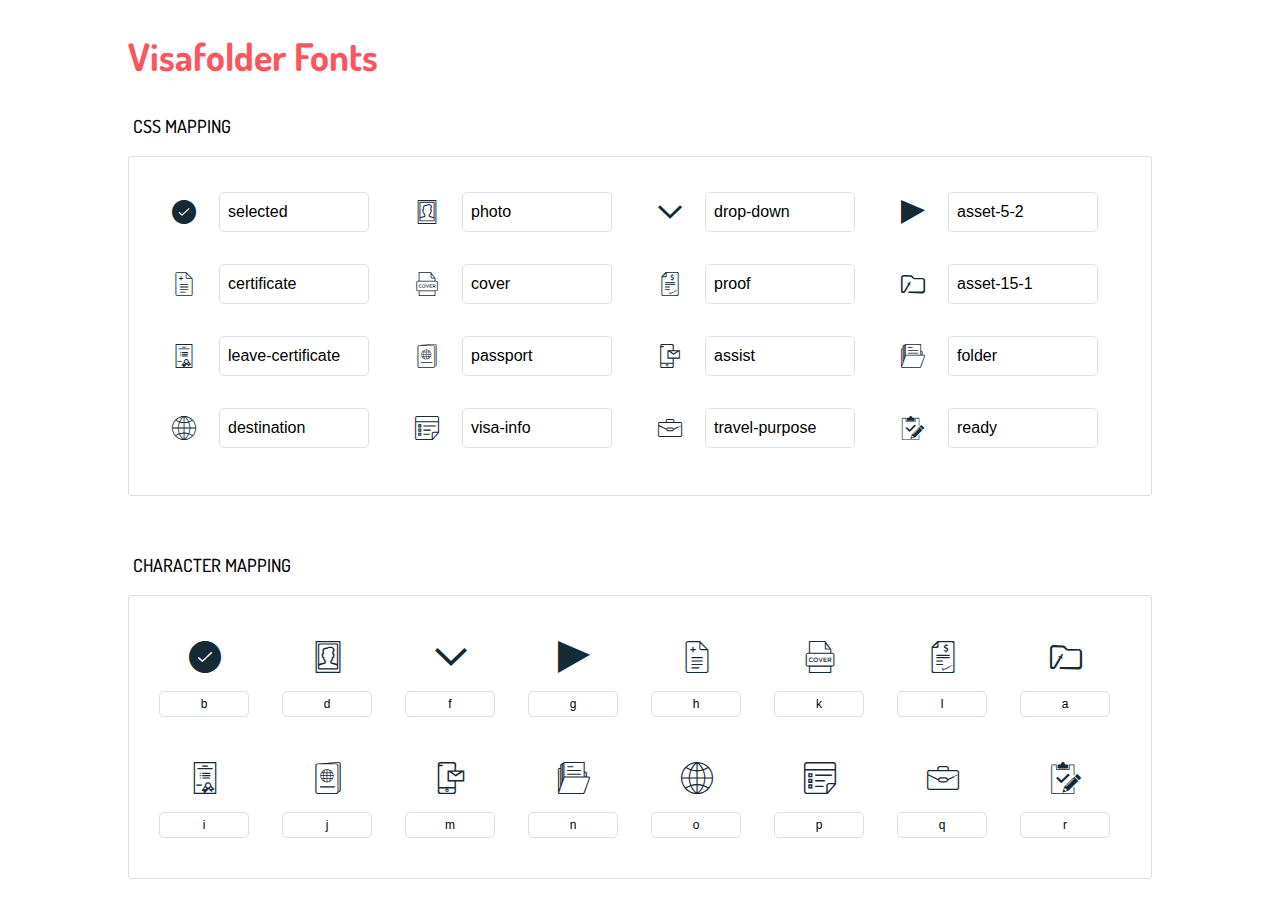
<file: visa-icons/icons-reference.html>
<!DOCTYPE html>
<html lang="en">
  <head>
    <meta charset="utf-8">
    <meta http-equiv="X-UA-Compatible" content="IE=edge,chrome=1">
    <meta name="viewport" content="width=device-width,initial-scale=1">
    <title>Visafolder</title>
    <link href="http://fonts.googleapis.com/css?family=Dosis:400,500,700" rel="stylesheet" type="text/css">
    <link rel="stylesheet" href="styles.css">
    <style type="text/css">html,body,div,span,applet,object,iframe,h1,h2,h3,h4,h5,h6,p,blockquote,pre,a,abbr,acronym,address,big,cite,code,del,dfn,em,img,ins,kbd,q,s,samp,small,strike,strong,sub,sup,tt,var,dl,dt,dd,ol,ul,li,fieldset,form,label,legend,table,caption,tbody,tfoot,thead,tr,th,td{margin:0;padding:0;border:0;outline:0;font-weight:inherit;font-style:inherit;font-family:inherit;font-size:100%;vertical-align:baseline}body{line-height:1;color:#000;background:#fff}ol,ul{list-style:none}table{border-collapse:separate;border-spacing:0;vertical-align:middle}caption,th,td{text-align:left;font-weight:normal;vertical-align:middle}a img{border:none}*{-webkit-box-sizing:border-box;-moz-box-sizing:border-box;box-sizing:border-box}body{font-family:'Dosis','Tahoma',sans-serif}.container{margin:15px auto;width:80%}h1{margin:40px 0 20px;font-weight:700;font-size:38px;line-height:32px;color:#fb565e}h2{font-size:18px;padding:0 0 21px 5px;margin:45px 0 0 0;text-transform:uppercase;font-weight:500}.small{font-size:14px;color:#a5adb4;}.small a{color:#a5adb4;}.small a:hover{color:#fb565e}.glyphs.character-mapping{margin:0 0 20px 0;padding:20px 0 20px 30px;color:rgba(0,0,0,0.5);border:1px solid #d8e0e5;-webkit-border-radius:3px;border-radius:3px;}.glyphs.character-mapping li{margin:0 30px 20px 0;display:inline-block;width:90px}.glyphs.character-mapping .icon{margin:10px 0 10px 15px;padding:15px;position:relative;width:55px;height:55px;color:#162a36 !important;overflow:hidden;-webkit-border-radius:3px;border-radius:3px;font-size:32px;}.glyphs.character-mapping .icon svg{fill:#000}.glyphs.character-mapping input{margin:0;padding:5px 0;line-height:12px;font-size:12px;display:block;width:100%;border:1px solid #d8e0e5;-webkit-border-radius:5px;border-radius:5px;text-align:center;outline:0;}.glyphs.character-mapping input:focus{border:1px solid #fbde4a;-webkit-box-shadow:inset 0 0 3px #fbde4a;box-shadow:inset 0 0 3px #fbde4a}.glyphs.character-mapping input:hover{-webkit-box-shadow:inset 0 0 3px #fbde4a;box-shadow:inset 0 0 3px #fbde4a}.glyphs.css-mapping{margin:0 0 60px 0;padding:30px 0 20px 30px;color:rgba(0,0,0,0.5);border:1px solid #d8e0e5;-webkit-border-radius:3px;border-radius:3px;}.glyphs.css-mapping li{margin:0 30px 20px 0;padding:0;display:inline-block;overflow:hidden}.glyphs.css-mapping .icon{margin:0;margin-right:10px;padding:13px;height:50px;width:50px;color:#162a36 !important;overflow:hidden;float:left;font-size:24px}.glyphs.css-mapping input{margin:0;margin-top:5px;padding:8px;line-height:16px;font-size:16px;display:block;width:150px;height:40px;border:1px solid #d8e0e5;-webkit-border-radius:5px;border-radius:5px;background:#fff;outline:0;float:right;}.glyphs.css-mapping input:focus{border:1px solid #fbde4a;-webkit-box-shadow:inset 0 0 3px #fbde4a;box-shadow:inset 0 0 3px #fbde4a}.glyphs.css-mapping input:hover{-webkit-box-shadow:inset 0 0 3px #fbde4a;box-shadow:inset 0 0 3px #fbde4a}</style>
  </head>
  <body>
    <div class="container">
      <h1>Visafolder Fonts</h1>
     
      <h2>CSS mapping</h2>
      <ul class="glyphs css-mapping">
        <li>
          <div class="icon icon-selected"></div>
          <input type="text" readonly="readonly" value="selected">
        </li>
        <li>
          <div class="icon icon-photo"></div>
          <input type="text" readonly="readonly" value="photo">
        </li>
        <li>
          <div class="icon icon-drop-down"></div>
          <input type="text" readonly="readonly" value="drop-down">
        </li>
        <li>
          <div class="icon icon-asset-5-2"></div>
          <input type="text" readonly="readonly" value="asset-5-2">
        </li>
        <li>
          <div class="icon icon-certificate"></div>
          <input type="text" readonly="readonly" value="certificate">
        </li>
        <li>
          <div class="icon icon-cover"></div>
          <input type="text" readonly="readonly" value="cover">
        </li>
        <li>
          <div class="icon icon-proof"></div>
          <input type="text" readonly="readonly" value="proof">
        </li>
        <li>
          <div class="icon icon-asset-15-1"></div>
          <input type="text" readonly="readonly" value="asset-15-1">
        </li>
        <li>
          <div class="icon icon-leave-certificate"></div>
          <input type="text" readonly="readonly" value="leave-certificate">
        </li>
        <li>
          <div class="icon icon-passport"></div>
          <input type="text" readonly="readonly" value="passport">
        </li>
        <li>
          <div class="icon icon-assist"></div>
          <input type="text" readonly="readonly" value="assist">
        </li>
        <li>
          <div class="icon icon-folder"></div>
          <input type="text" readonly="readonly" value="folder">
        </li>
        <li>
          <div class="icon icon-destination"></div>
          <input type="text" readonly="readonly" value="destination">
        </li>
        <li>
          <div class="icon icon-visa-info"></div>
          <input type="text" readonly="readonly" value="visa-info">
        </li>
        <li>
          <div class="icon icon-travel-purpose"></div>
          <input type="text" readonly="readonly" value="travel-purpose">
        </li>
        <li>
          <div class="icon icon-ready"></div>
          <input type="text" readonly="readonly" value="ready">
        </li>
      </ul>
      <h2>Character mapping</h2>
      <ul class="glyphs character-mapping">
        <li>
          <div data-icon="b" class="icon"></div>
          <input type="text" readonly="readonly" value="b">
        </li>
        <li>
          <div data-icon="d" class="icon"></div>
          <input type="text" readonly="readonly" value="d">
        </li>
        <li>
          <div data-icon="f" class="icon"></div>
          <input type="text" readonly="readonly" value="f">
        </li>
        <li>
          <div data-icon="g" class="icon"></div>
          <input type="text" readonly="readonly" value="g">
        </li>
        <li>
          <div data-icon="h" class="icon"></div>
          <input type="text" readonly="readonly" value="h">
        </li>
        <li>
          <div data-icon="k" class="icon"></div>
          <input type="text" readonly="readonly" value="k">
        </li>
        <li>
          <div data-icon="l" class="icon"></div>
          <input type="text" readonly="readonly" value="l">
        </li>
        <li>
          <div data-icon="a" class="icon"></div>
          <input type="text" readonly="readonly" value="a">
        </li>
        <li>
          <div data-icon="i" class="icon"></div>
          <input type="text" readonly="readonly" value="i">
        </li>
        <li>
          <div data-icon="j" class="icon"></div>
          <input type="text" readonly="readonly" value="j">
        </li>
        <li>
          <div data-icon="m" class="icon"></div>
          <input type="text" readonly="readonly" value="m">
        </li>
        <li>
          <div data-icon="n" class="icon"></div>
          <input type="text" readonly="readonly" value="n">
        </li>
        <li>
          <div data-icon="o" class="icon"></div>
          <input type="text" readonly="readonly" value="o">
        </li>
        <li>
          <div data-icon="p" class="icon"></div>
          <input type="text" readonly="readonly" value="p">
        </li>
        <li>
          <div data-icon="q" class="icon"></div>
          <input type="text" readonly="readonly" value="q">
        </li>
        <li>
          <div data-icon="r" class="icon"></div>
          <input type="text" readonly="readonly" value="r">
        </li>
      </ul>
    </div>
    <script>(function() {
  var glyphs, i, len, ref;

  ref = document.getElementsByClassName('glyphs');
  for (i = 0, len = ref.length; i < len; i++) {
    glyphs = ref[i];
    glyphs.addEventListener('click', function(event) {
      if (event.target.tagName === 'INPUT') {
        return event.target.select();
      }
    });
  }

}).call(this);

    </script>
  </body>
</html>
</file>
<file: visa-icons/styles.css>
@charset "UTF-8";

@font-face {
  font-family: "visafolder";
  src:url("fonts/visafolder.eot");
  src:url("fonts/visafolder.eot?#iefix") format("embedded-opentype"),
    url("fonts/visafolder.woff") format("woff"),
    url("fonts/visafolder.ttf") format("truetype"),
    url("fonts/visafolder.svg#visafolder") format("svg");
  font-weight: normal;
  font-style: normal;

}

[data-icon]:before {
  font-family: "visafolder" !important;
  content: attr(data-icon);
  font-style: normal !important;
  font-weight: normal !important;
  font-variant: normal !important;
  text-transform: none !important;
  speak: none;
  line-height: 1;
  -webkit-font-smoothing: antialiased;
  -moz-osx-font-smoothing: grayscale;
}

[class^="icon-"]:before,
[class*=" icon-"]:before {
  font-family: "visafolder" !important;
  font-style: normal !important;
  font-weight: normal !important;
  font-variant: normal !important;
  text-transform: none !important;
  speak: none;
  line-height: 1;
  -webkit-font-smoothing: antialiased;
  -moz-osx-font-smoothing: grayscale;
}

.icon-selected:before {
  content: "\62";
}
.icon-photo:before {
  content: "\64";
}
.icon-drop-down:before {
  content: "\66";
}
.icon-asset-5-2:before {
  content: "\67";
}
.icon-certificate:before {
  content: "\68";
}
.icon-cover:before {
  content: "\6b";
}
.icon-proof:before {
  content: "\6c";
}
.icon-asset-15-1:before {
  content: "\61";
}
.icon-leave-certificate:before {
  content: "\69";
}
.icon-passport:before {
  content: "\6a";
}
.icon-assist:before {
  content: "\6d";
}
.icon-folder:before {
  content: "\6e";
}
.icon-destination:before {
  content: "\6f";
}
.icon-visa-info:before {
  content: "\70";
}
.icon-travel-purpose:before {
  content: "\71";
}
.icon-ready:before {
  content: "\72";
}
</file>
